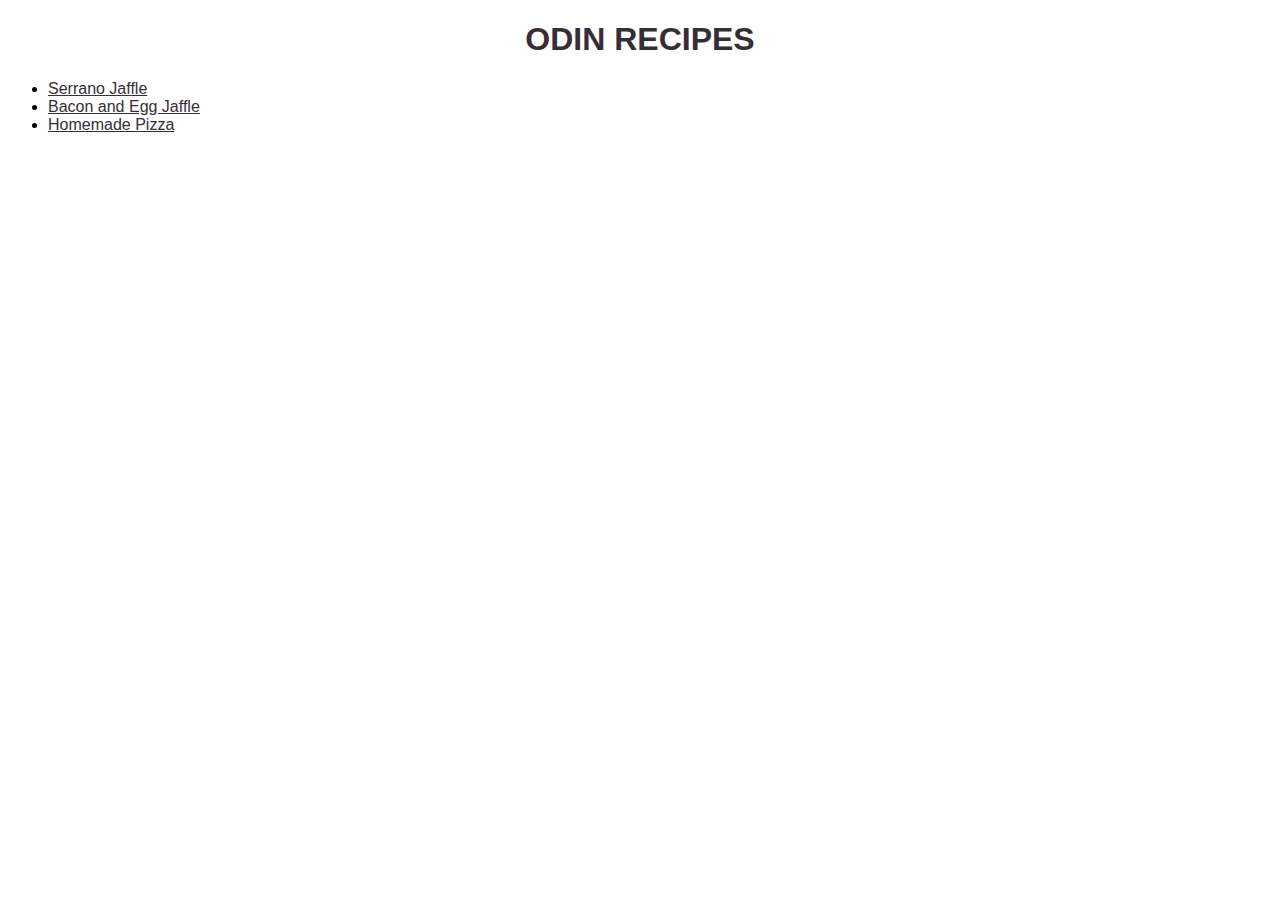
<file: index.html>
<!DOCTYPE html>
<html lang="en">
<head>
<meta charset="utf-8">
<title>Odin Recipes</title>
<link rel="stylesheet" type="text/css" href="css/styles.css">
</head>
<body>
    <h1>ODIN RECIPES</h1>
	<ul>
    	<li><a href="recipes/serrano-jaffle.html">Serrano Jaffle</a></li>
    	<li><a href="recipes/bacon-egg-jaffle.html">Bacon and Egg Jaffle</a></li>
		<li><a href="recipes/homemade-pizza.html">Homemade Pizza</a></li>
	</ul>
</body>
</html>
</file>
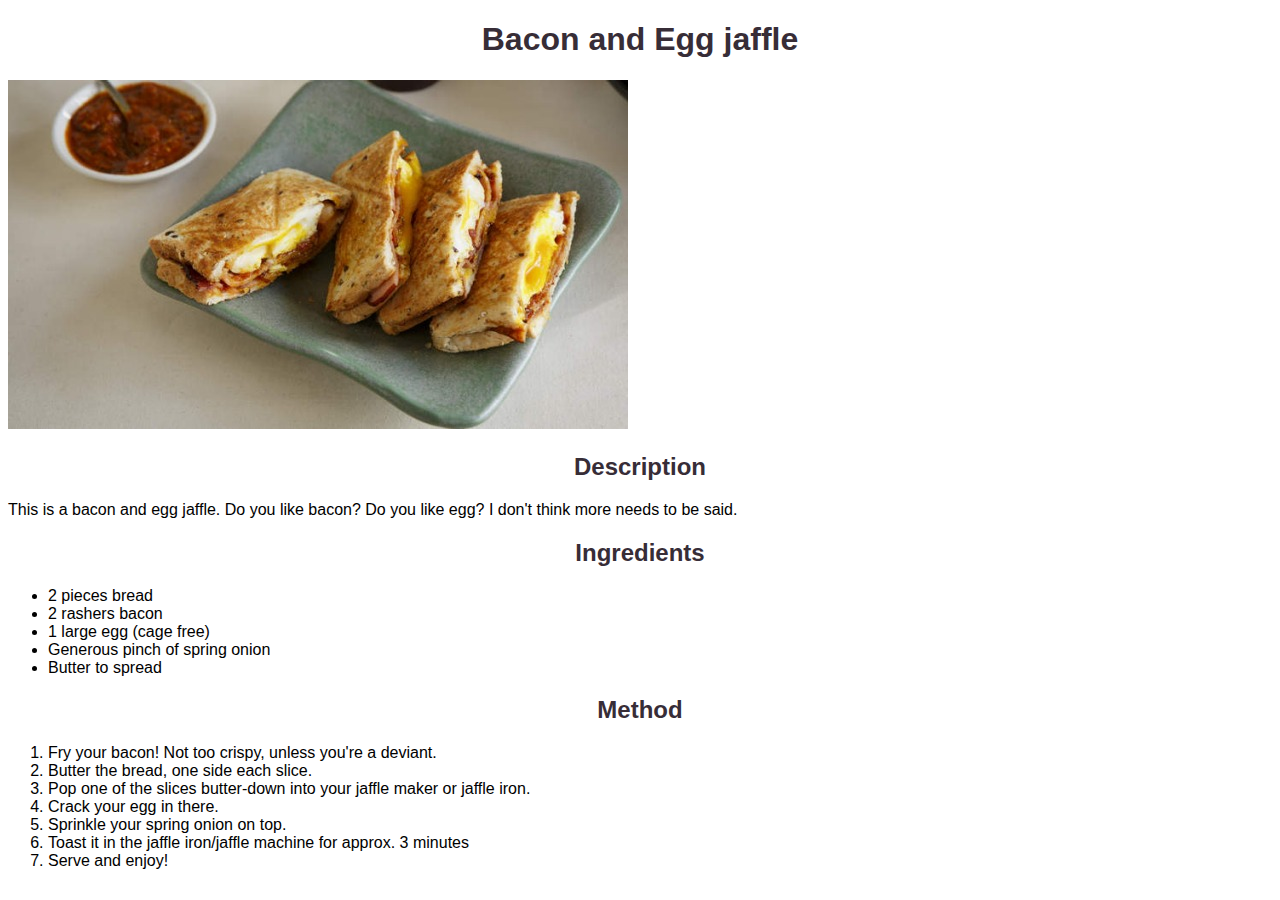
<file: recipes/bacon-egg-jaffle.html>
<!DOCTYPE html>
<html lang="en">
<head>
    <title>Bacon and Egg jaffle</title>
    <meta charset="utf-8">
    <link rel="stylesheet" type="text/css" href="../css/styles.css">
</head>
<body>
    <h1>Bacon and Egg jaffle</h1>
    <img src="images/bacon-egg-jaffle.jpg" alt="bacon and egg jaffle"/>
    <h2>Description</h2>
    <p>This is a bacon and egg jaffle. Do you like bacon? Do you like egg? I don't think more needs to be said.</p>
    <h2>Ingredients</h2>
    <ul>
        <li>2 pieces bread</li>
        <li>2 rashers bacon</li>
        <li>1 large egg (cage free)</li>
        <li>Generous pinch of spring onion</li>
        <li>Butter to spread</li>
    </ul>
    <h2>Method</h2>
    <ol>
        <li>Fry your bacon! Not too crispy, unless you're a deviant.</li>
        <li>Butter the bread, one side each slice.</li>
        <li>Pop one of the slices butter-down into your jaffle maker or jaffle iron.</li>
        <li>Crack your egg in there.</li>
        <li>Sprinkle your spring onion on top.</li>
        <li>Toast it in the jaffle iron/jaffle machine for approx. 3 minutes</li>
        <li>Serve and enjoy!</li>
    </ol>
</body>
</html>
</file>
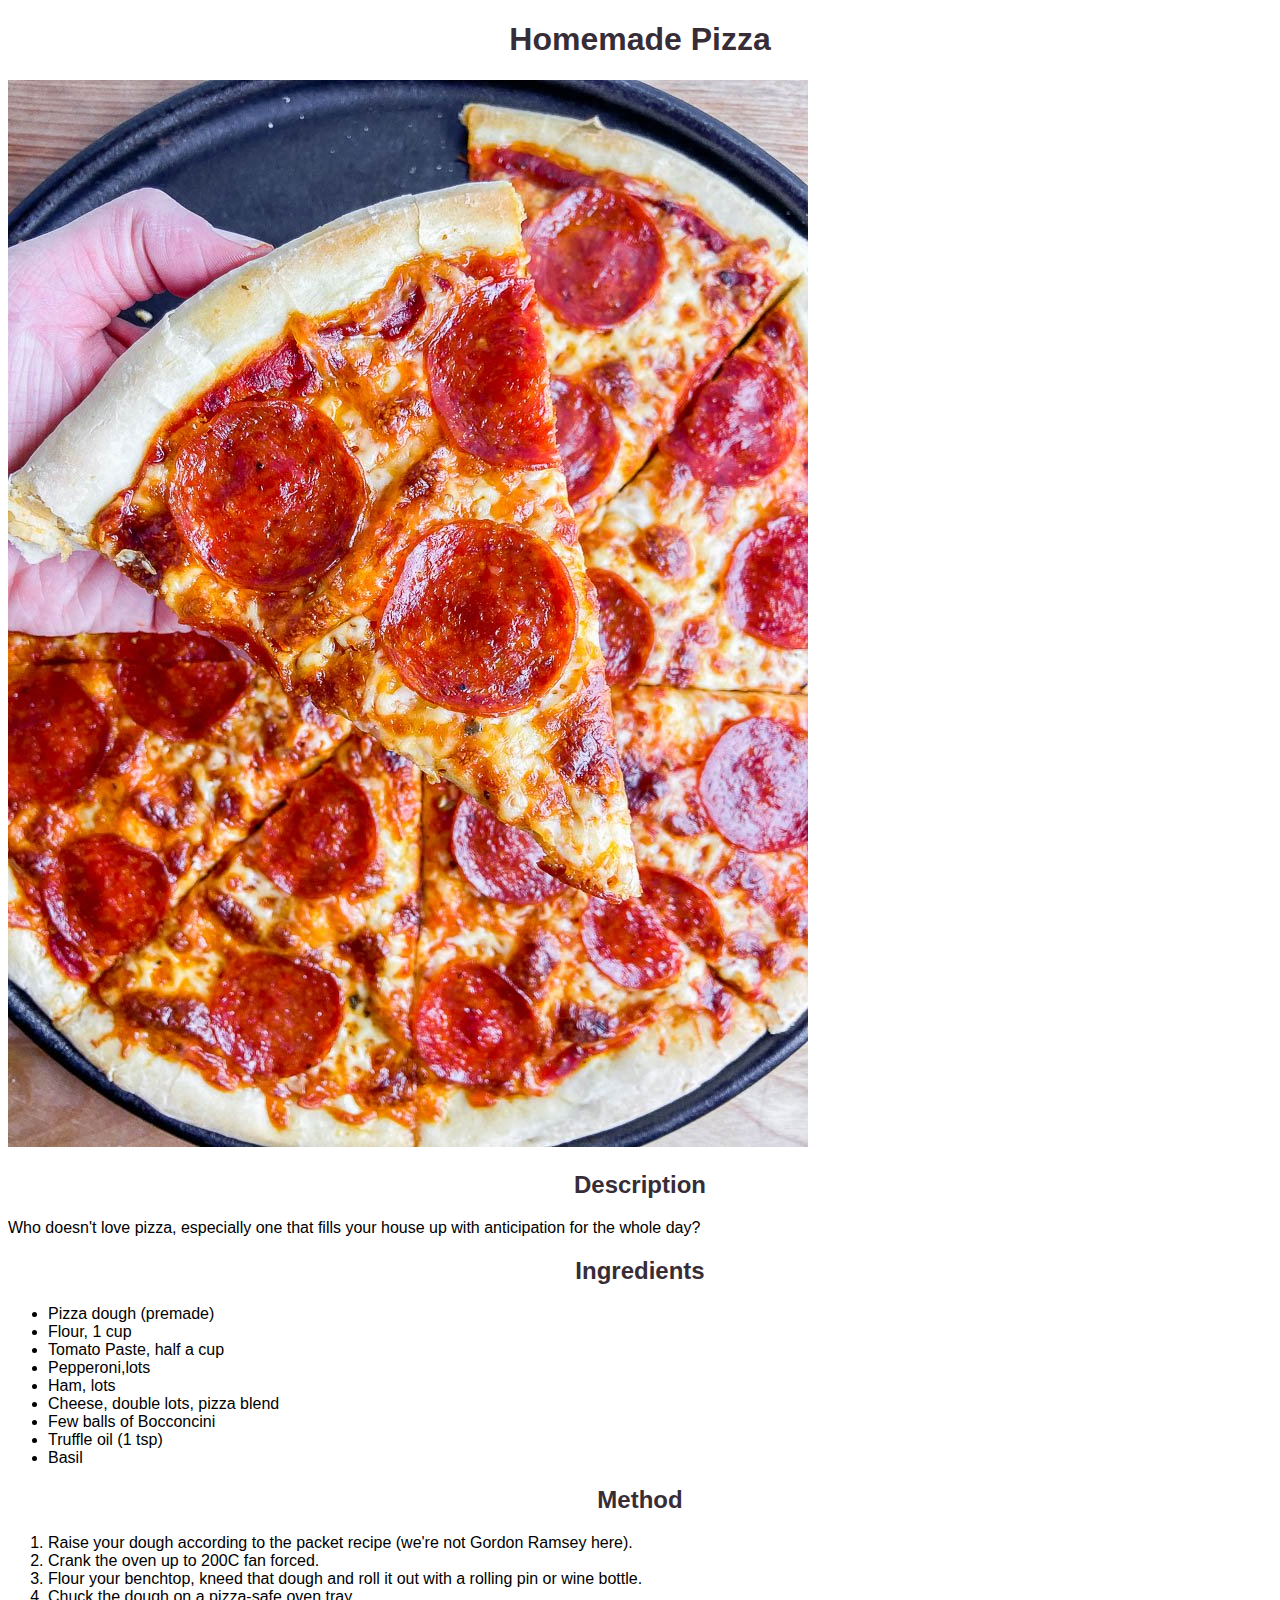
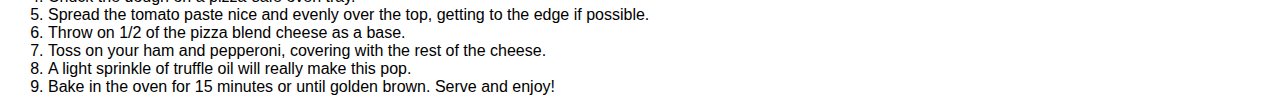
<file: recipes/homemade-pizza.html>
<!DOCTYPE html>
<html lang="en">
<head>
    <title>Homemade Pizza</title>
    <meta charset="utf-8">
    <link rel="stylesheet" type="text/css" href="../css/styles.css">
</head>
<body>
    <h1>Homemade Pizza</h1>
    <img src="images/homemade-pizza.jpg" alt="homemade pizza"/>
    <h2>Description</h2>
    <p>Who doesn't love pizza, especially one that fills your house up with anticipation for the whole day?</p>
    <h2>Ingredients</h2>
    <ul>
        <li>Pizza dough (premade)</li>
        <li>Flour, 1 cup</li>
        <li>Tomato Paste, half a cup</li>
        <li>Pepperoni,lots</li>
        <li>Ham, lots</li>
        <li>Cheese, double lots, pizza blend</li>
        <li>Few balls of Bocconcini</li>
        <li>Truffle oil (1 tsp)</li>
        <li>Basil</li>
    </ul>
    <h2>Method</h2>
    <ol>
        <li>Raise your dough according to the packet recipe (we're not Gordon Ramsey here).</li>
        <li>Crank the oven up to 200C fan forced.</li>
        <li>Flour your benchtop, kneed that dough and roll it out with a rolling pin or wine bottle.</li>
        <li>Chuck the dough on a pizza-safe oven tray.</li>
        <li>Spread the tomato paste nice and evenly over the top, getting to the edge if possible.</li>
        <li>Throw on 1/2 of the pizza blend cheese as a base.</li>
        <li>Toss on your ham and pepperoni, covering with the rest of the cheese.</li>
        <li>A light sprinkle of truffle oil will really make this pop.</li>
        <li>Bake in the oven for 15 minutes or until golden brown. Serve and enjoy!</li>
    </ol>
</body>
</html>
</file>
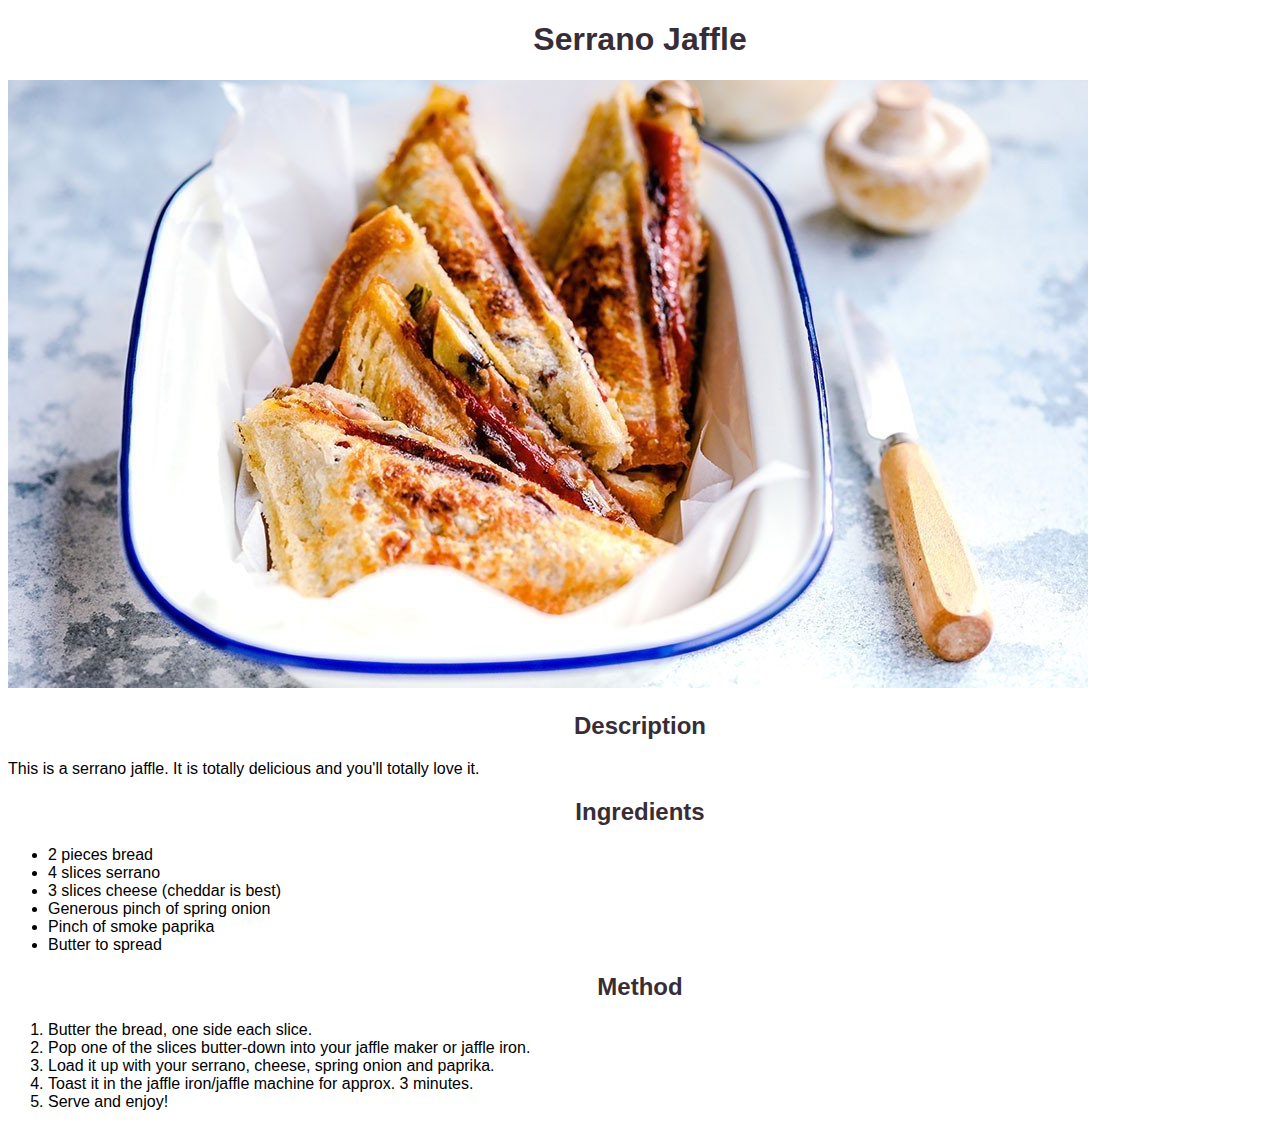
<file: recipes/serrano-jaffle.html>
<!DOCTYPE html>
<html lang="en">
<head>
    <title>Serrano Jaffle</title>
    <meta charset="utf-8">
    <link rel="stylesheet" type="text/css" href="../css/styles.css">
</head>
<body>
    <h1>Serrano Jaffle</h1>
    <img src="images/serrano-jaffle-1.jpg" alt="serrano jaffle"/>
    <h2>Description</h2>
    <p>This is a serrano jaffle. It is totally delicious and you'll totally love it.</p>
    <h2>Ingredients</h2>
    <ul>
        <li>2 pieces bread</li>
        <li>4 slices serrano</li>
        <li>3 slices cheese (cheddar is best)</li>
        <li>Generous pinch of spring onion</li>
        <li>Pinch of smoke paprika</li>
        <li>Butter to spread</li>
    </ul>
    <h2>Method</h2>
    <ol>
        <li>Butter the bread, one side each slice.</li>
        <li>Pop one of the slices butter-down into your jaffle maker or jaffle iron.</li>
        <li>Load it up with your serrano, cheese, spring onion and paprika.</li>
        <li>Toast it in the jaffle iron/jaffle machine for approx. 3 minutes.</li>
        <li>Serve and enjoy!</li>
    </ol>
</body>
</html>
</file>
<file: css/styles.css>
h1, h2, h3 {
    text-align: center;
    font-family: Helvetica, Arial, sans-serif;
    color: rgb(55, 45, 55);
}

li, a, p {
    font-family: Arial, sans-serif;
}

a {
    color: rgb(55, 45, 55);
}

a:hover {
    color: rgb(110, 90, 110);
}
</file>
